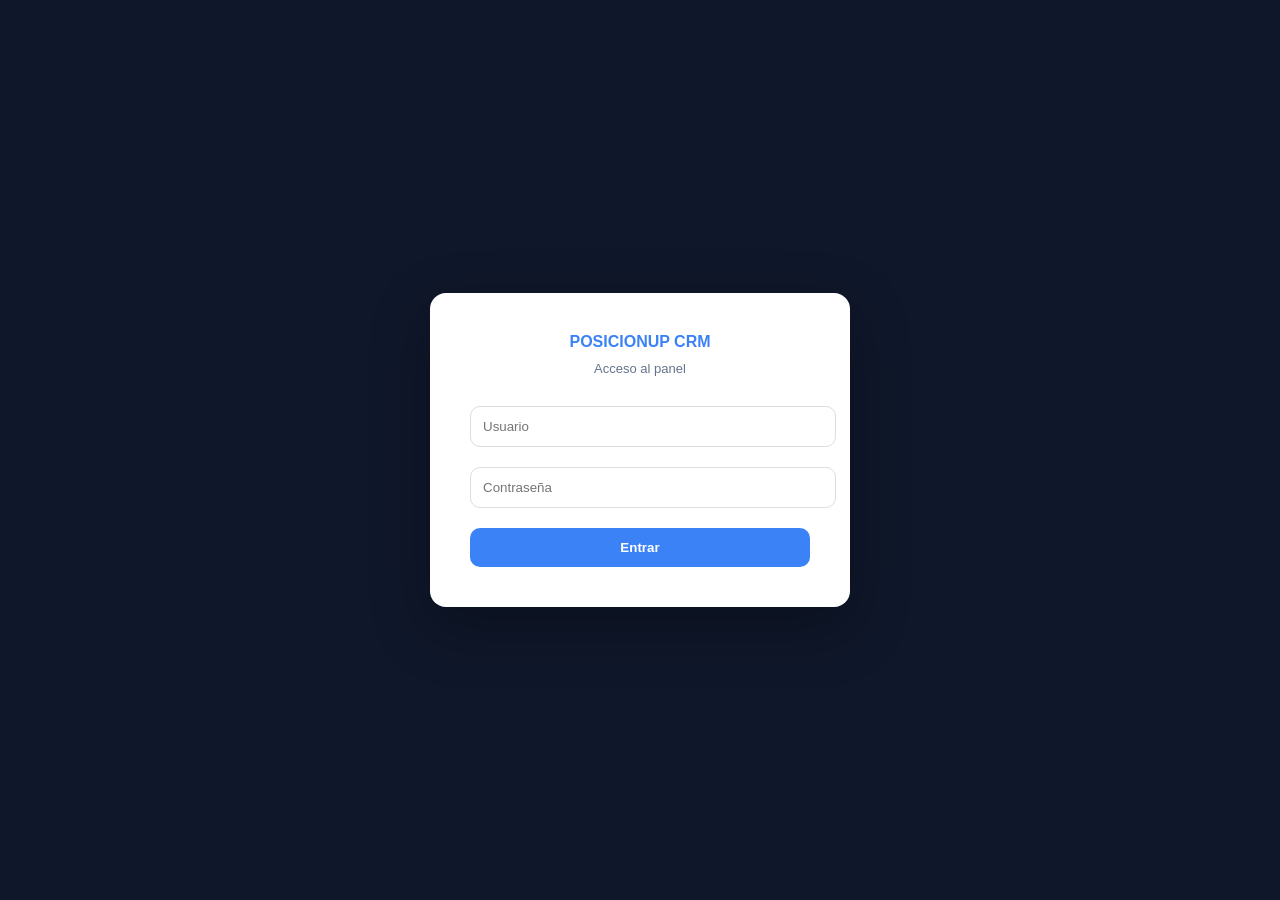
<file: login.html>
<!DOCTYPE html>
<html lang="es">
<head>
  <link rel="manifest" href="manifest.json">
<meta charset="UTF-8">
<meta name="viewport" content="width=device-width, initial-scale=1.0">
<title>Login CRM</title>

<style>
body {
  margin: 0;
  font-family: 'Segoe UI', sans-serif;
  background: #0f172a; /* oscuro elegante */
  display: flex;
  justify-content: center;
  align-items: center;
  height: 100vh;
}

.login-container {
  background: #ffffff;
  padding: 40px;
  border-radius: 16px;
  width: 340px;
  box-shadow: 0 20px 60px rgba(0,0,0,0.3);
  text-align: center;
}

h2 {
  margin-bottom: 25px;
  color: #0f172a;
}

input {
  width: 100%;
  padding: 12px;
  margin: 10px 0;
  border-radius: 10px;
  border: 1px solid #ddd;
  outline: none;
  transition: 0.2s;
}

input:focus {
  border-color: #3b82f6;
  box-shadow: 0 0 0 2px rgba(59,130,246,0.2);
}

button {
  width: 100%;
  padding: 12px;
  margin-top: 10px;
  background: #3b82f6;
  border: none;
  color: white;
  border-radius: 10px;
  font-weight: bold;
  cursor: pointer;
  transition: 0.3s;
}

button:hover {
  background: #2563eb;
  transform: translateY(-2px);
}

.logo {
  font-weight: bold;
  margin-bottom: 10px;
  color: #3b82f6;
}

.subtitle {
  font-size: 13px;
  color: #64748b;
  margin-bottom: 20px;
}

</style>
</head>

<body>

<div class="login-container">
  <div class="logo">POSICIONUP CRM</div>
  <div class="subtitle">Acceso al panel</div>

  <input id="user" placeholder="Usuario">
  <input id="pass" type="password" placeholder="Contraseña">

  <button id="btnLogin">Entrar</button>
</div>

<script>

document.getElementById("btnLogin").addEventListener("click", login);

function login() {

  const username = document.getElementById("user").value;
  const password = document.getElementById("pass").value;

  fetch("https://crm-backend-production-7e25.up.railway.app/auth/login", {
    method: "POST",
    headers: {
      "Content-Type": "application/json"
    },
    body: JSON.stringify({
      username: username,
      password: password
    })
  })
  .then(res => res.json()) // 🔥 ahora recibimos objeto usuario
  .then(user => {

    // 🔐 sesión
    localStorage.setItem("auth", "true");

    // 👤 datos usuario
    localStorage.setItem("userId", user.id);
    localStorage.setItem("username", user.nombre || user.username);

    // 🖼️ avatar
    localStorage.setItem("userImg", user.avatar || "img/logo192.png");

    // 🚀 redirección
    window.location.href = "clientes.html";

  })
  .catch(err => {
    console.error("Error:", err);
    mostrarToast("Login incorrecto o error de servidor");
  });

}

// ENTER para login
document.getElementById("pass").addEventListener("keypress", function(e) {
  if (e.key === "Enter") {
    login();
  }
});

</script>
<script>
if ('serviceWorker' in navigator) {
    navigator.serviceWorker.register('service-worker.js')
        .then(() => console.log("SW registrado"));
}
</script>
</body>
</html>
</file>
